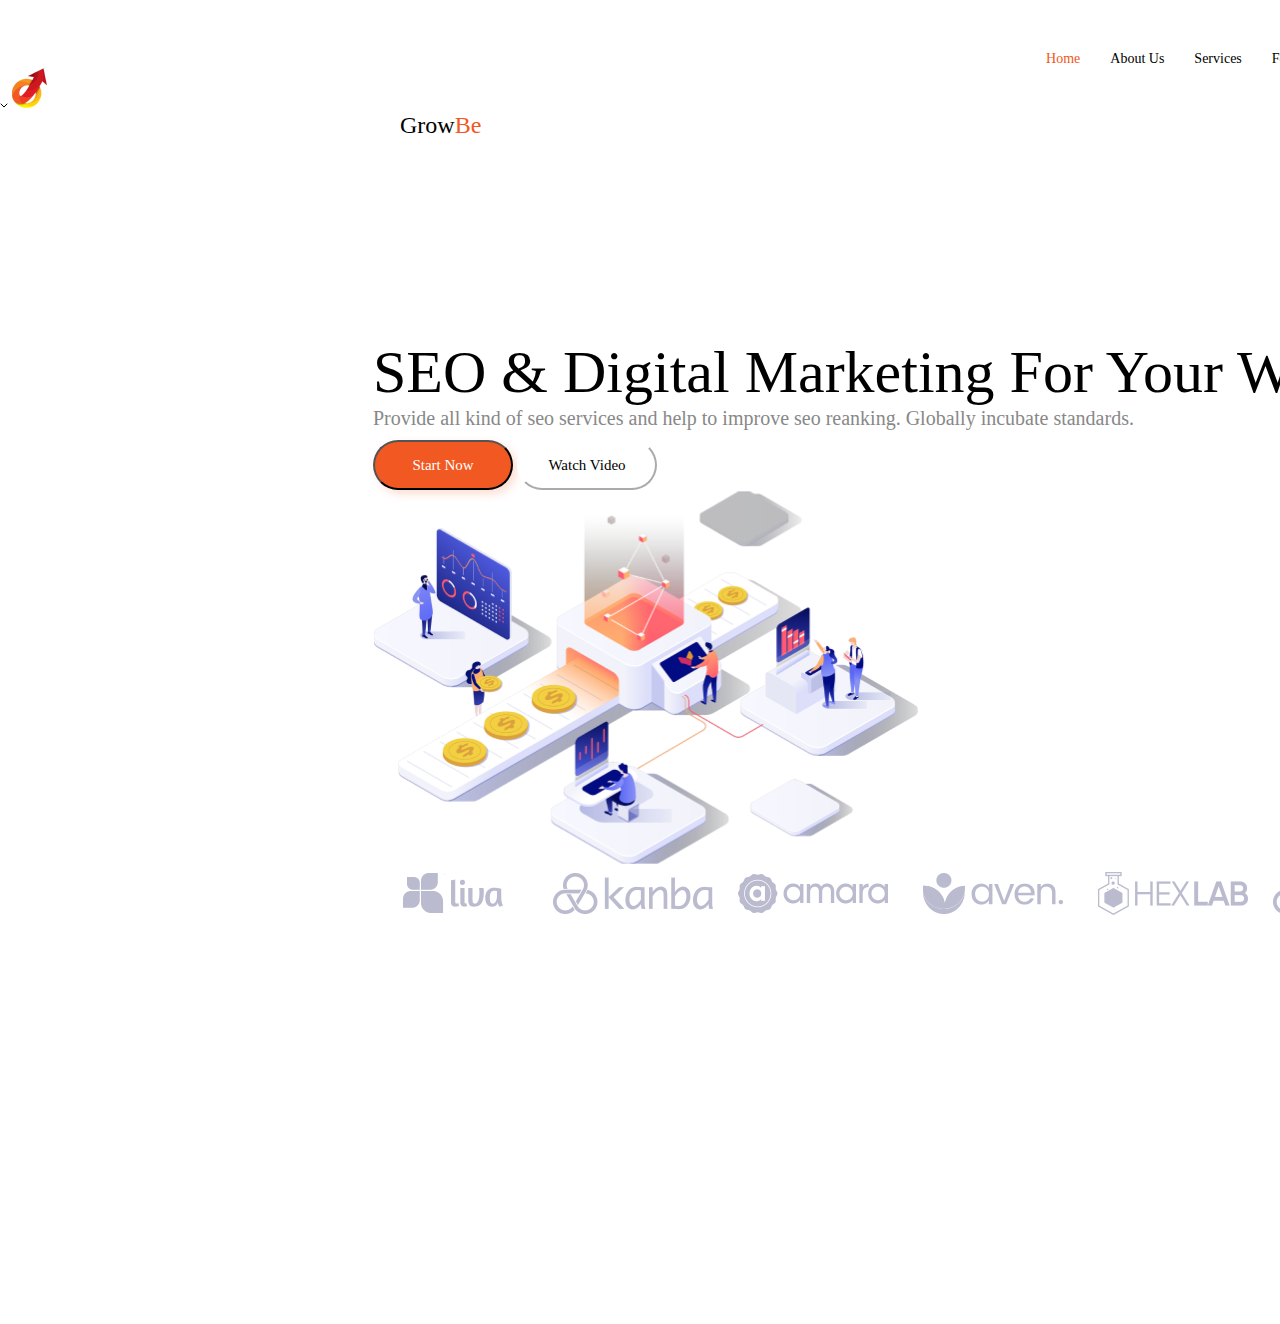
<file: HWNo3/index.html>
<!DOCTYPE html>
<html lang="en">
<head>
    <meta charset="UTF-8">
    <meta name="viewport" content="width=device-width, initial-scale=1.0">
    <title>Document</title>
    <link rel="stylesheet" href="./CSS/style.css">
</head>
<body>
        <header class="header">
            <nav class="header__nav_menu">
                <li class="nav_menu__items"><a class="AHome" href="#">Home</a></li>
                <li class="nav_menu__items"><a href="#">About Us</a></li>
                <li class="nav_menu__items"><a href="#">Services</a></li>
                <li class="nav_menu__items"><a href="#">Features</a></li>
                <li class="nav_menu__items"><a href="#">Team</a></li>
                <li class="nav_menu__items"><a href="#">Blog</a></li>
                <li class="nav_menu__items"><a href="#">Contact</a></li>
            </nav>
        </header>
        <svg xmlns="http://www.w3.org/2000/svg" width="8" height="5" viewBox="0 0 8 5" fill="none">
            <path d="M1 1L4 4L7 1" stroke="black" stroke-linecap="round" stroke-linejoin="round"/>
        </svg>
        <img src="Images/logo.png" alt="">
        <div class="growbe">Grow<span class="be">Be</span>
        </div>
    <main class="main">
        <div class="conteiner">
            <div class="text">
                <h1>SEO & Digital Marketing For Your Website.</h1>
                <p>Provide all kind of seo services and help to improve seo reanking. Globally incubate standards.</p>
            </div>
            <button class="orange">Start Now</button>
            <button class="white">Watch Video</button>
        </div>
        <div class="content">
            <svg width="545" height="375" xmlns="http://www.w3.org/2000/svg">
                <image x="0" y="0" width="545" height="375" href="Images/pngfind-1.png"></image>
            </svg>
        </div>
        <div class="Brand_logo">
            <img src="Images/Liva.png" alt="">
            <img src="Images/kanba.png" alt="">
            <img src="Images/amara.png" alt="">
            <img src="Images/aven.png" alt="">
            <img src="Images/HEXLAB.png" alt="">
            <img src="Images/kanba.png" alt="">
        </div>
    </main>
</body>
</html>
</file>
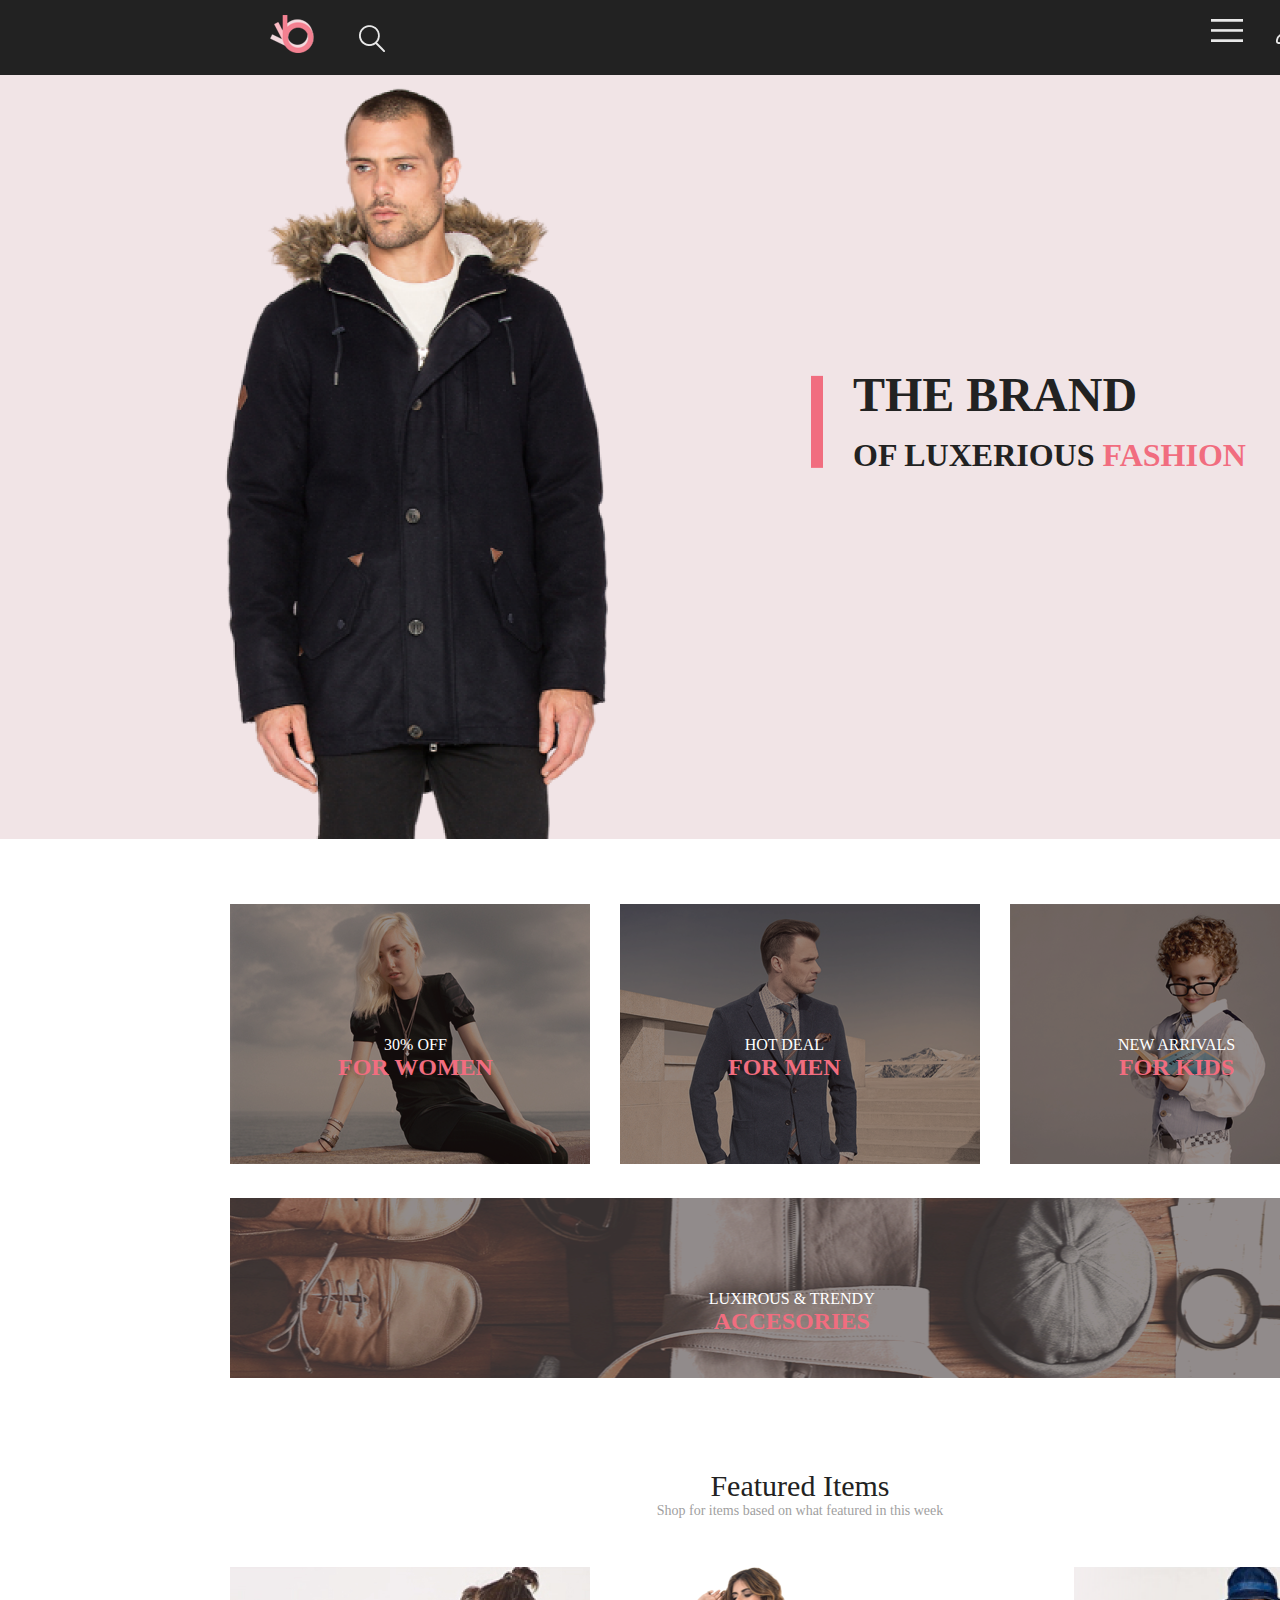
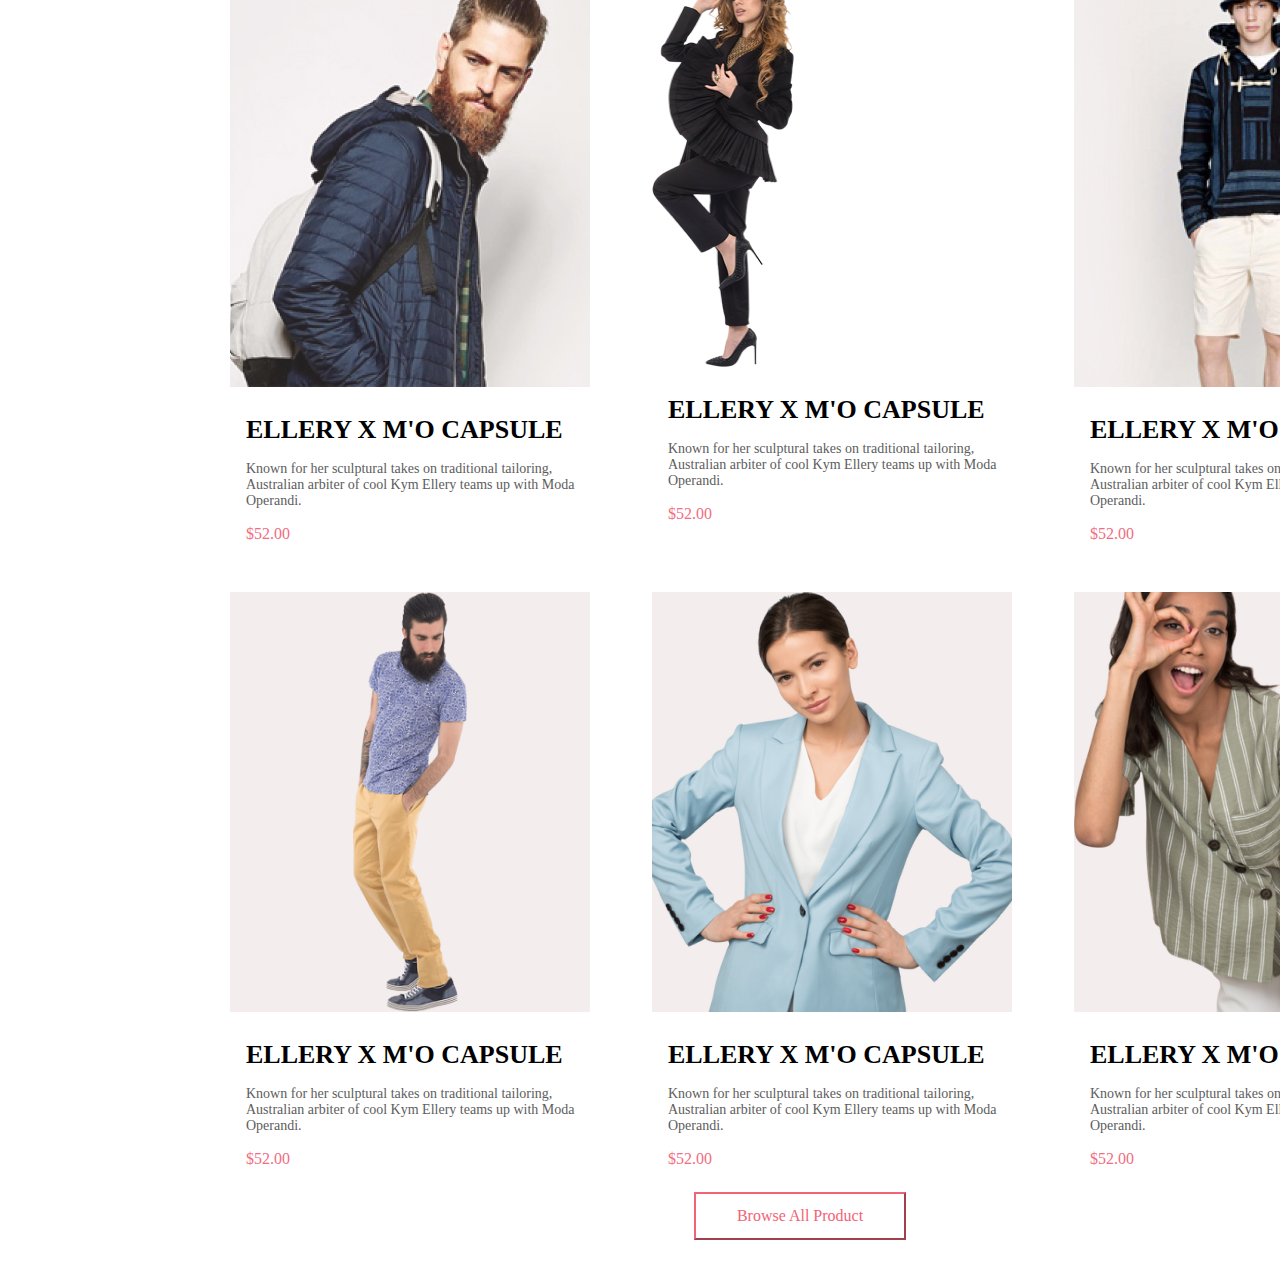
<file: HWNo6/index.html>
<!DOCTYPE html>
<html lang="en">
<head>
    <meta charset="UTF-8">
    <meta name="viewport" content="width=device-width, initial-scale=1.0">
    <title>Document</title>
    <link rel="stylesheet" href="./style/style.css">
</head>
<body>
    <main class="main">
        <div class="header">
            <div class="header__left-group">
                <img class="img1" src="./public/images/group-2.png">
                <img src="./public/images/forma-1.png">
            </div>
            <div class="header__right-group">
                <img src="./public/images/button-copy.png">
            </div>
        </div>
            <div class="group2">
                <div class="image_men">
                    <img src="./public/images/layer-57-removebg-preview-1.png" alt="">
                </div>
                <div class="img_Text">
                    <img src="./public/images/rectangle-16-copy.png" alt="">
                </div>
                <div class="Text">
                    <div class="Brand">THE BRAND<span class="OL"><br/>OF LUXERIOUS </span><span class="F">FASHION</span>
                </div>
            </div>
        </div>
        <div class="group3">
            <div class="blocks">
                <div class="block1">
                    <div class="block__image">
                        <img width="360" height="260" src="./public/images/layer-43.png" alt="">
                        <svg xmlns="http://www.w3.org/2000/svg" width="360" height="260" viewBox="0 0 360 260" fill="none">
                            <path d="M360 0H0V260H360V0Z" fill="#211616" fill-opacity="0.7"/>
                        </svg>
                        <div class="text_image">
                            <div class="OFF">30% OFF<br/><span class="Pink">FOR WOMEN</span></div>
                        </div>
                    </div>
                </div>
                <div class="block2">
                    <div class="block__image">
                        <img width="360" height="260" src="./public/images/rectangle-30.png" alt="">
                        <svg xmlns="http://www.w3.org/2000/svg" width="360" height="260" viewBox="0 0 360 260" fill="none">
                            <path d="M360 0H0V260H360V0Z" fill="#211616" fill-opacity="0.7"/>
                        </svg>
                        <div class="text_image">
                            <div class="HOT">HOT DEAL<br/><span class="Pink">FOR MEN</span></div>
                        </div>
                    </div>
                </div>
                <div class="block3">
                    <div class="block__image">
                        <img width="360" height="260" src="./public/images/rectangle-34.png" alt="">
                        <svg xmlns="http://www.w3.org/2000/svg" width="360" height="260" viewBox="0 0 360 260" fill="none">
                            <path d="M360 0H0V260H360V0Z" fill="#211616" fill-opacity="0.7"/>
                        </svg>
                        <div class="text_image">
                            <div class="ARR">NEW ARRIVALS<br/><span class="Pink">FOR KIDS</span></div>
                        </div>
                    </div>
                </div>
            </div>
            <div class="block4">
                <div class="block4__image">
                    <img width="1140" src="./public/images/rectangle-20.png" alt="">
                    <svg xmlns="http://www.w3.org/2000/svg" width="1140" height="180" viewBox="0 0 1140 180" fill="none">
                        <path d="M1140 0H0V180H1140V0Z" fill="#211616" fill-opacity="0.7"/>
                    </svg>
                    <div class="text_big_image">
                        <div class="LT">LUXIROUS & TRENDY<br/><span class="Pink">ACCESORIES</span></div>
                    </div>
                </div>
            </div>
        </div>
        <div class="group4">
            <div class="header__g4">
                <h1>Featured Items</h1>
                <p>Shop for items based on what featured in this week</p>
            </div>
            <div class="catalogs">
                <div class="catalog1">
                    <img src="./public/images/rectangle-15-copy.jpg" alt="">
                    <div class="text_catalog">
                        <h1>ELLERY X M'O CAPSULE</h1>
                        <p>Known for her sculptural takes on traditional tailoring, Australian arbiter of cool Kym Ellery teams up with Moda Operandi.</p>
                        <h1 class="value">$52.00</h1>
                    </div>
                </div>
                <div class="catalog2">
                    <img src="./public/images/layer-51.png" alt="">
                    <div class="text_catalog">
                        <h1>ELLERY X M'O CAPSULE</h1>
                        <p>Known for her sculptural takes on traditional tailoring, Australian arbiter of cool Kym Ellery teams up with Moda Operandi.</p>
                        <h1 class="value">$52.00</h1>
                    </div>
                </div>
                <div class="catalog3">
                    <img src="./public/images/rectangle-18-copy.png" alt="">
                    <div class="text_catalog">
                        <h1>ELLERY X M'O CAPSULE</h1>
                        <p>Known for her sculptural takes on traditional tailoring, Australian arbiter of cool Kym Ellery teams up with Moda Operandi.</p>
                        <h1 class="value">$52.00</h1>
                    </div>
                </div>
                <div class="catalog4">
                    <img src="./public/images/rectangle-19-copy.png" alt="">
                    <div class="text_catalog">
                        <h1>ELLERY X M'O CAPSULE</h1>
                        <p>Known for her sculptural takes on traditional tailoring, Australian arbiter of cool Kym Ellery teams up with Moda Operandi.</p>
                        <h1 class="value">$52.00</h1>
                    </div>
                </div>
                <div class="catalog5">
                    <img src="./public/images/rectangle-20-copy.png" alt="">
                    <div class="text_catalog">
                        <h1>ELLERY X M'O CAPSULE</h1>
                        <p>Known for her sculptural takes on traditional tailoring, Australian arbiter of cool Kym Ellery teams up with Moda Operandi.</p>
                        <h1 class="value">$52.00</h1>
                    </div>
                </div>
                <div class="catalog6">
                    <img src="./public/images/rectangle-21-copy.png" alt="">
                    <div class="text_catalog">
                        <h1>ELLERY X M'O CAPSULE</h1>
                        <p>Known for her sculptural takes on traditional tailoring, Australian arbiter of cool Kym Ellery teams up with Moda Operandi.</p>
                        <h1 class="value">$52.00</h1>
                    </div>
                </div>
            </div>
            <div class="button">
                <button>Browse All Product</button>
            </div>
        </div>
    </main>
</body>
</html>
</file>
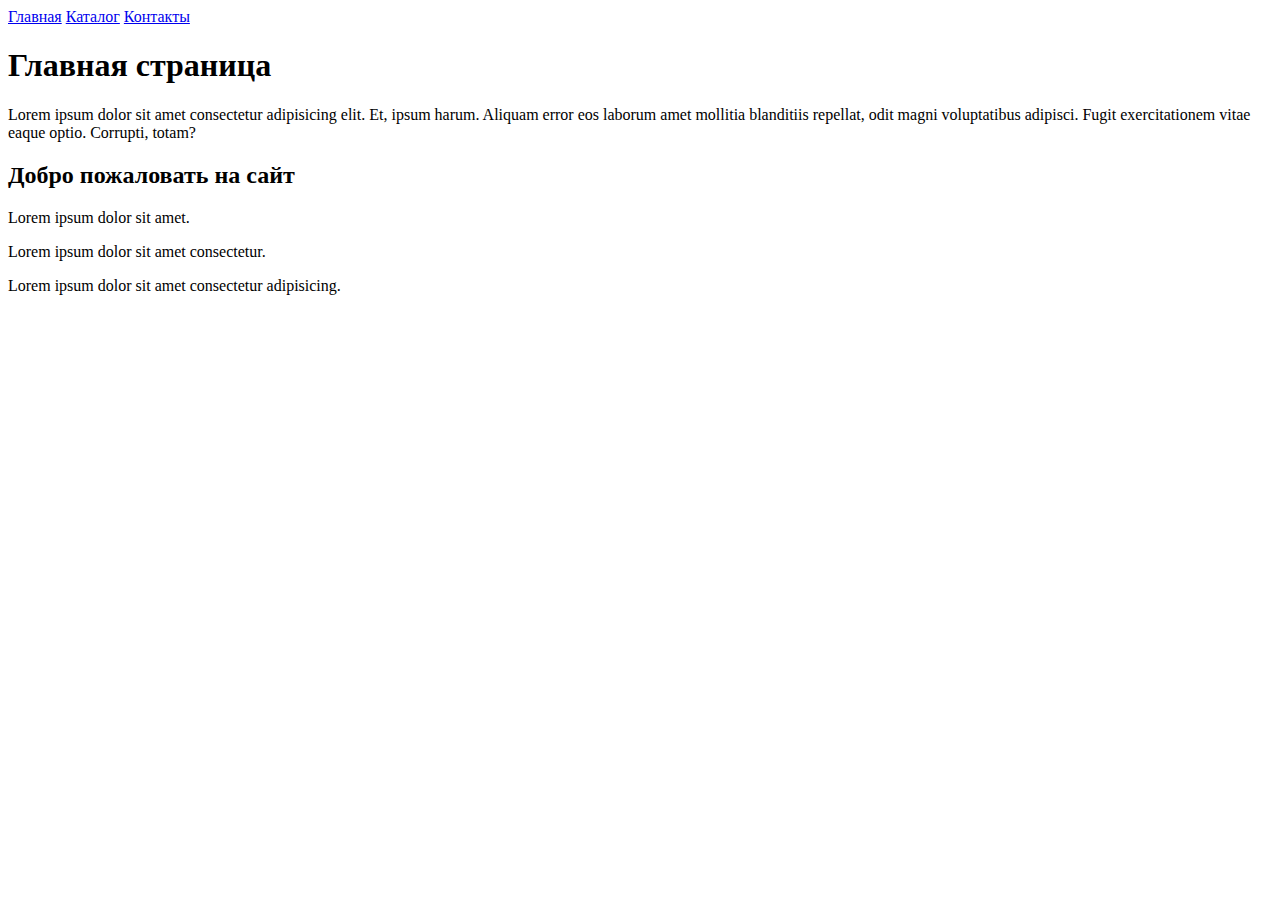
<file: HWNo1/indexHW.html>
<!DOCTYPE html>
<html lang="en">
<head>
    <meta charset="UTF-8">
    <meta name="viewport" content="width=device-width, initial-scale=1.0">
    <title>Document</title>
</head>
<body>
    <a href="indexHW.html">Главная</a>
    <a href="./catalog/catalog.html">Каталог</a>
    <a href="#">Контакты</a>
    <h1>Главная страница</h1>
    <p>Lorem ipsum dolor sit amet consectetur adipisicing elit. Et, ipsum harum. Aliquam error eos laborum amet mollitia blanditiis repellat, odit magni voluptatibus adipisci. Fugit exercitationem vitae eaque optio. Corrupti, totam?</p>
    <h2>Добро пожаловать на сайт</h2>
    <p>Lorem ipsum dolor sit amet.</p>
    <p>Lorem ipsum dolor sit amet consectetur.</p>
    <p>Lorem ipsum dolor sit amet consectetur adipisicing.</p>
</body>
</html>
</file>
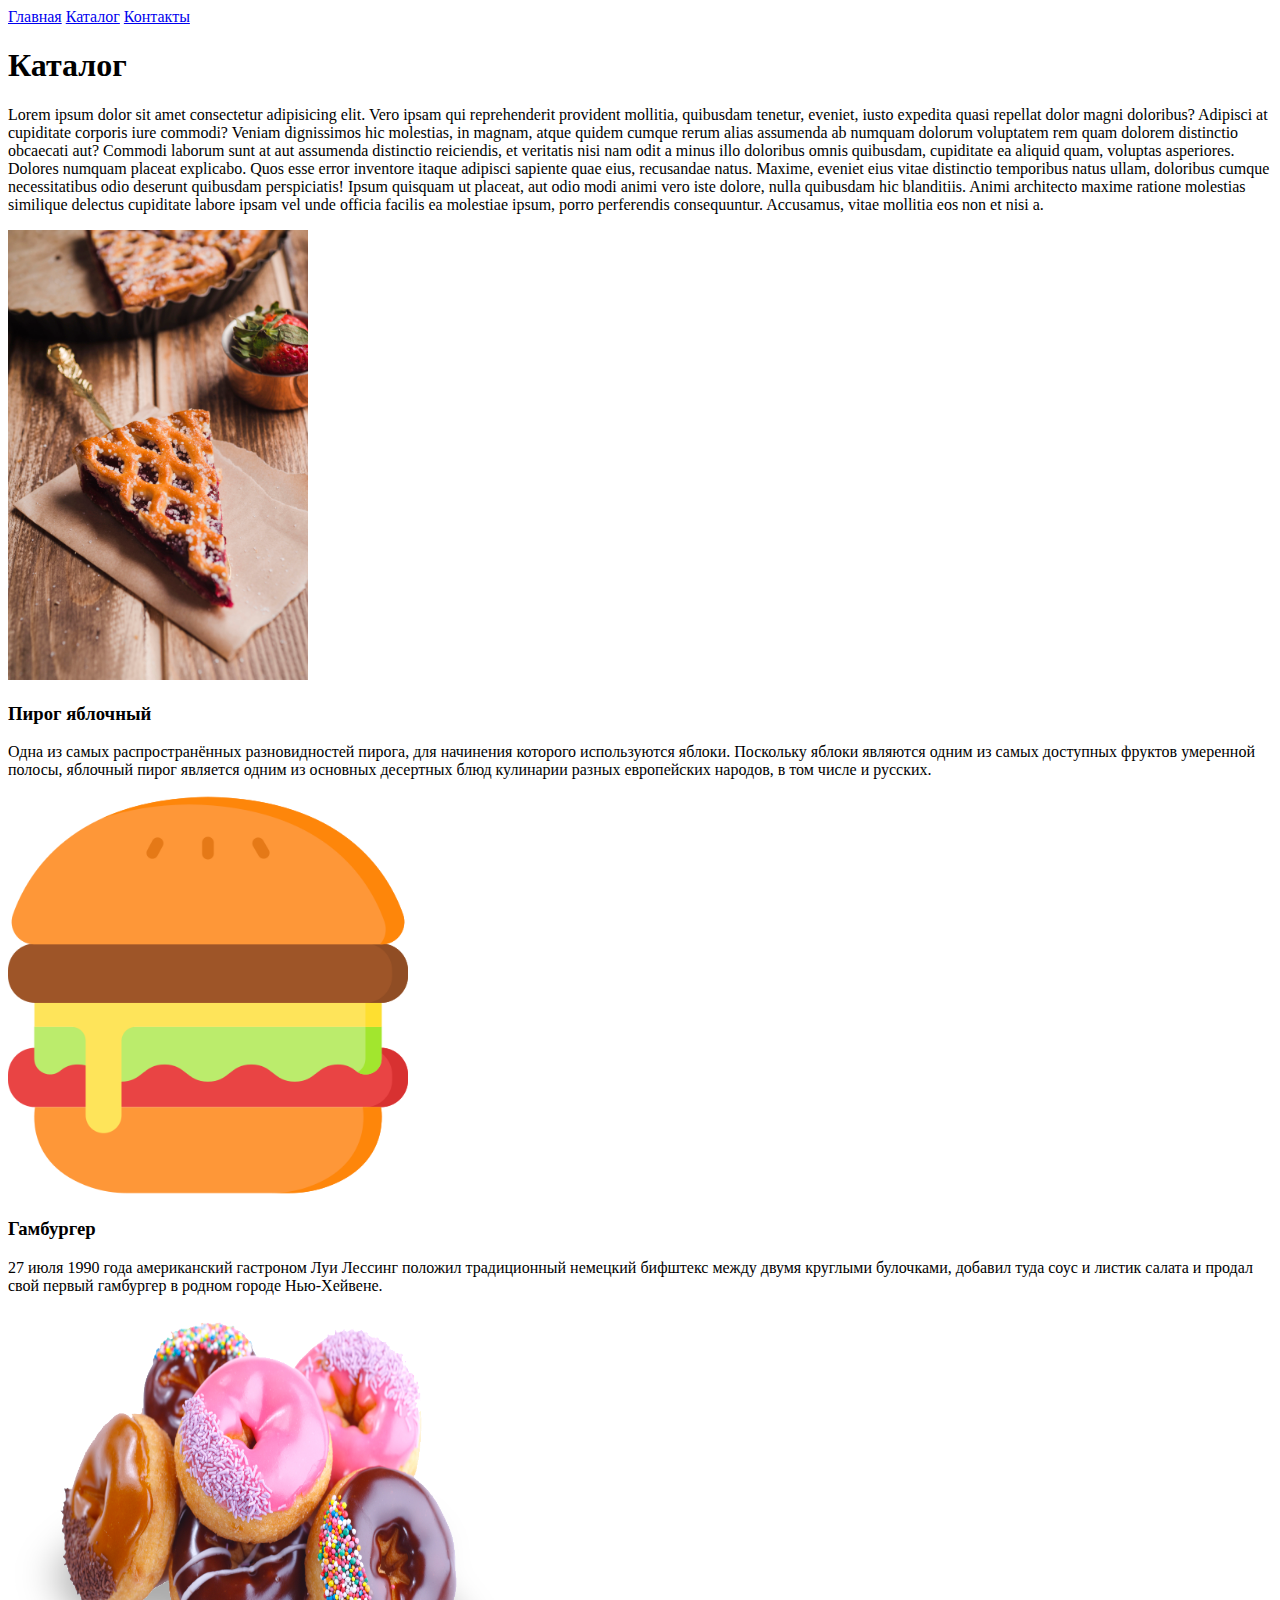
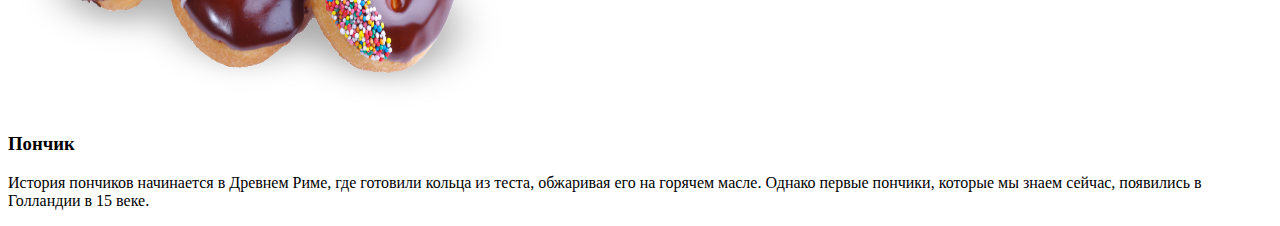
<file: HWNo1/catalog/catalog.html>
<!DOCTYPE html>
<html lang="en">
<head>
    <meta charset="UTF-8">
    <meta name="viewport" content="width=device-width, initial-scale=1.0">
    <title>Document</title>
</head>
<body>
    <nav>
        <a href="../indexHW.html">Главная</a>
        <a href="catalog.html">Каталог</a>
        <a href="#">Контакты</a>
    </nav>
    <h1>Каталог</h1>
    <p>Lorem ipsum dolor sit amet consectetur adipisicing elit. Vero ipsam qui reprehenderit provident mollitia, quibusdam tenetur, eveniet, iusto expedita quasi repellat dolor magni doloribus? Adipisci at cupiditate corporis iure commodi? Veniam dignissimos hic molestias, in magnam, atque quidem cumque rerum alias assumenda ab numquam dolorum voluptatem rem quam dolorem distinctio obcaecati aut? Commodi laborum sunt at aut assumenda distinctio reiciendis, et veritatis nisi nam odit a minus illo doloribus omnis quibusdam, cupiditate ea aliquid quam, voluptas asperiores. Dolores numquam placeat explicabo. Quos esse error inventore itaque adipisci sapiente quae eius, recusandae natus. Maxime, eveniet eius vitae distinctio temporibus natus ullam, doloribus cumque necessitatibus odio deserunt quibusdam perspiciatis! Ipsum quisquam ut placeat, aut odio modi animi vero iste dolore, nulla quibusdam hic blanditiis. Animi architecto maxime ratione molestias similique delectus cupiditate labore ipsam vel unde officia facilis ea molestiae ipsum, porro perferendis consequuntur. Accusamus, vitae mollitia eos non et nisi a.</p>
    <img src="../img/Pie.jpg" alt="Пирог" width="300" height="450">
    <h3>Пирог яблочный</h3>
    <p>Одна из самых распространённых разновидностей пирога, для начинения которого используются яблоки. Поскольку яблоки являются одним из самых доступных фруктов умеренной полосы, яблочный пирог является одним из основных десертных блюд кулинарии разных европейских народов, в том числе и русских.</p>
    <img src="../img/hamburger.png" alt="Гамбургер" width="400" height="400">
    <h3>Гамбургер</h3>
    <p>27 июля 1990 года американский гастроном Луи Лессинг положил традиционный немецкий бифштекс между двумя круглыми булочками, добавил туда соус и листик салата и продал свой первый гамбургер в родном городе Нью-Хейвене.</p>
    <img src="../img/Пончик.png" alt="Пончик" width="500" height="400">
    <h3>Пончик</h3>
    <p>История пончиков начинается в Древнем Риме, где готовили кольца из теста, обжаривая его на горячем масле. Однако первые пончики, которые мы знаем сейчас, появились в Голландии в 15 веке.</p>
</body>
</html>
</file>
<file: HWNo3/CSS/style.css>
* {
    margin: 0;
    padding: 0;
}

a {
    text-decoration: none;
    color: #000;
}

.AHome {
    color: #F25822;
}

html {
    width: 1920px;
    height: 943px;
    flex-shrink: 0;
}

body {
    display: block;
    background-color: #FFF;
}

header {
    font-family: Gilroy-SemiBold;
    font-size: 14px;
    font-style: normal;
    font-weight: 400;
    line-height: normal;
}

.header__nav_menu {
    width: 533px;
    height: 17px;
    flex-shrink: 0;
    margin: 51px 643px 0 1012px;
    display: flex;
    list-style-type: none;
    justify-content: center;
    gap: 30px;
    height: 17px;
}

.main {
    padding: 100px 1025px 405px 373px;
}

.conteiner {
    margin-right: calc(50% - 960px);
}

.Brand_logo {
    display: flex;
    gap: 20px;

}

.text {
    padding: 10px 0;
}

h1 {
    color: #000;
    font-family: Gilroy-Bold;
    font-size: 60px;
    font-style: normal;
    font-weight: 400;
    line-height: normal;
}

.growbe {
    margin: 0px 0px 89px 400px;
    justify-content: left;
    position: relative;
    color: #000;
    font-family: Gilroy-Bold;
    font-size: 24px;
    font-style: normal;
    font-weight: 400;
    line-height: normal;
}

.be {
    position: relative;
    color: #F25822;
    font-family: Gilroy-Bold;
    font-size: 24px;
    font-style: normal;
    font-weight: 400;
    line-height: normal;
}

p {
    color: #888;
    font-family: Gilroy-Medium;
    font-size: 20px;
    font-style: normal;
    font-weight: 400;
    line-height: normal;
}

.orange {
    width: 140px;
    height: 50px;
    flex-shrink: 0;
    border-radius: 50px;
    background: #F25822;
    box-shadow: 4px 4px 8px 0px rgba(242, 88, 34, 0.20);
    color: #FFF;
    font-family: Gilroy-Bold;
    font-size: 15px;
    font-style: normal;
    font-weight: 400;
    line-height: normal;
}

.white {
    width: 140px;
    height: 50px;
    border-radius: 50px;
    border-color: #FFF;
    background: #FFF;
    color: #000;
    font-family: Gilroy-Bold;
    font-size: 15px;
    font-style: normal;
    font-weight: 400;
    line-height: normal;
}
</file>
<file: HWNo6/style/style.css>
* {
    margin: 0;
    padding: 0;
}
@media screen and (min-width: 1200px) {
    .header {
        width: 1600px;
        height: 75px;
        flex-shrink: 0;
        background-color: #222222;
    }
    
    .img1 {
        margin: 0px 40px;
    }
    
    .header__left-group {
        float: left;
        padding: 15px 0px 0px 230px;
    }
    
    .header__right-group {
        float: right;
        padding: 15px 230px;
    }
    
    .group2 {
        width: 1600px;
        height: 764px;
        flex-shrink: 0;
        background-color: #F1E4E6;
        display: flex;
    }
    
    .Text {
        width: 405px;
        height: 200px;
        padding: 292px 20px;
    }
    
    .img_Text {
        margin: 300px 10px;
    }
    
    .Brand {
        color: #222;
        font-family: Lato;
        font-size: 48px;
        font-style: normal;
        font-weight: 900;
        line-height: normal;
    }
    
    .OL {
        color: #222;
        font-family: Lato;
        font-size: 32px;
        font-style: normal;
        font-weight: 700;
        line-height: normal;
    }
    
    .F {
        color: #F16D7F;
        font-family: Lato;
        font-size: 32px;
        font-style: normal;
        font-weight: 700;
        line-height: normal;
    }
    
    .group3 {
        padding: 65px 0 95px 230px;
        width: 1140px;
        height: 470px;
        flex-shrink: 0;
    }
    
    .blocks {
        display: grid;
        grid-template-columns: 1fr 1fr 1fr;
        justify-items: center;
        grid-gap: 30px;
        margin-bottom: 30px;
    }
    
    .block__image {
        position: relative;
    }
    
    .block__image svg {
        position: absolute;
        top: 0;
        left: 0;
        opacity: 0.7;
    }
    
    .block4 {
        display: grid;
        justify-items: center;
    }
    
    .block4__image {
        position: relative;
    }
    
    .block4__image svg {
        position: absolute;
        top: 0;
        left: 0;
        opacity: 0.7;
    }
    
    .text_image {
        position: absolute;
        top: 50%;
        left: 30%;
        color: #FFF;
        text-align: center;
        font-family: Lato;
        font-size: 16px;
        font-style: normal;
        font-weight: 400;
        line-height: normal;
    }
    
    .Pink {
        color: #F16D7F;
        font-family: Lato;
        font-size: 24px;
        font-style: normal;
        font-weight: 700;
        line-height: normal;
    }
    
    .text_big_image {
        position: absolute;
        top: 50%;
        left: 42%;
        color: #FFF;
        text-align: center;
        font-family: Lato;
        font-size: 16px;
        font-style: normal;
        font-weight: 400;
        line-height: normal;
    }
    
    .group4 {
        width: 1140px;
        height: 1395px;
        flex-shrink: 0;
        padding: 0 0 10px 230px;
    }
    
    .header__g4 {
        text-align: center;
        padding: 0 0 48px 0;
    }
    
    .header__g4 h1 {
        color: #222;
        font-family: Lato;
        font-size: 30px;
        font-style: normal;
        font-weight: 400;
        line-height: normal;
    }
    
    .header__g4 p {
        color: #9F9F9F;
        font-family: Lato;
        font-size: 14px;
        font-style: normal;
        font-weight: 400;
        line-height: normal;
    }
    
    .catalogs {
        display: grid;
        grid-template-columns: 1fr 1fr 1fr;
        grid-column-gap: 30px;
        grid-row-gap: 25px;
    }
    
    .text_catalog {
        display: flex;
        width: 360px;
        padding: 24px 16px;
        flex-direction: column;
        justify-content: center;
        align-items: flex-start;
        gap: 16px;
        color: #000;
        font-family: Lato;
        font-size: 13px;
        font-style: normal;
        font-weight: 400;
        line-height: normal;
    }
    
    .text_catalog p {
        color: #5D5D5D;
        font-family: Lato;
        font-size: 14px;
        font-style: normal;
        font-weight: 300;
        line-height: normal;
    }
    
    .value {
        color: #F16D7F;
        font-family: Lato;
        font-size: 16px;
        font-style: normal;
        font-weight: 400;
        line-height: normal;
    }
    
    .catalogs img{
        position: relative;
    }
    
    .catalogs svg {
        position: absolute;
        top: 0;
        left: 0;
    }
    
    .button {
        padding: 48px 0 120;
        display: flex;
        justify-content: center;
    }
    
    .group4 button {
        width: 212px;
        height: 48px;
        flex-shrink: 0;
        display: flex;
        justify-content: center;
        align-items: center;
        color: #F26376;
        font-family: Lato;
        font-size: 16px;
        font-style: normal;
        font-weight: 400;
        line-height: normal;
        background-color: #FFF;
        border-color: #F26376;
    }

    .footer {
        padding: 110px;
        width: 1600px;
        height: 340px;
        background-color: #222224;;
    }

    .groupf_1 {
        display: grid;
        grid-template-columns: 1fr 1fr 1fr;
        margin: 100px 150px 0px 20px;
        padding: 0 0 220px;
    }
    .groupf_1 img {
        margin: 20px;
        display: block;
        margin-left: auto;
        margin-right: auto;
    }
    .groupf_1 h1{
        margin: 20px;
        color: #FBFBFB;
        font-family: Lato;
        font-size: 19.96px;
        font-style: normal;
        font-weight: 400;
        line-height: normal;
        text-align: center;
    }
    .groupf_1 p{
        color: #FBFBFB;
        text-align: center;
        font-family: Lato;
        font-size: 13.972px;
        font-style: normal;
        font-weight: 300;
        line-height: normal;
    }

    .image {
        background-image: url("../public/images/layer-40.png");
        background-size: cover;
        background:rgba(244, 244, 244, 0.70);
        position: absolute;
        transform: scale(1.14);
    }
    .groupf_2 {
        width: 1712px;
        height: 480px;
        align-items: center;
        text-align: center;
        position: relative;
        display: grid;
        grid-template-columns: 1fr 1fr;
        background:rgba(244, 244, 244, 0.70);
    }
    .groupf_2 p{
        color: #222224;
        font-family: Lato;
        font-size: 20px;
        font-style: italic;
        font-weight: 400;
        line-height: normal;
    }
    .groupf_2 h1{
        color: #222224;
        text-align: center;
        font-family: Lato;
        font-size: 24px;
        font-style: normal;
        font-weight: 700;
        line-height: 167.2%;
    }
    .for {
        color: #222224;
        font-family: Lato;
        font-size: 18px;
        font-style: normal;
        font-weight: 400;
        line-height: 167.2%;
    }

    input {
        background-image: url("../public/images/rounded-rectangle-5.png");
        border: none;
        padding: 17px;
    }
    .but {
        background-image: url("../public/images/rounded-rectangle-5-copy.png");
        border: none;
        padding: 17px 20px;
    }

    .groupf_3 {
        width: 1600px;
        height: 79px;
        background-color: #222224;
        display: flex;
        align-items: flex-start;
    }
    .groupf_3 p {
        flex: 0.5;
        color: #FBFBFB;
        font-family: Lato;
        font-size: 16px;
        font-style: normal;
        font-weight: 400;
        line-height: normal;
        text-align: center;
        margin: 30px 230px 230px 30px;
    }
    .groupf_3 img {
        width: 32px;
        height: 32px;
        background-color: white;
        display: flex;
        margin: 30px 0 0 30px;
    }
}

@media screen and (max-width: 768px) {
    .header {
            width: 100%;
            height: 75px;
            flex-shrink: 0;
            background-color: #222222;
        }
    
    .img1 {
        margin: 0px 40px;
    }
    
    .header__left-group {
        display: flex;
        align-items: center;
        padding-left: 230px;
        flex: 1;
    }
    
    .header__right-group {
        display: flex;
        align-items: center;
        justify-content: flex-end;
        padding-right: 230px;
        flex: 1;
    }
    
    .group2 {
        width: 100%;
        height: 764px;
        flex-shrink: 0;
        background-color: #F1E4E6;
        display: flex;
        align-items: center;
    }
    
    .Text {
        width: 405px;
        height: 200px;
        padding: 0 20px;
    }
    
    .img_Text {
        margin: 0px 10px;
    }
    
    .Brand {
        color: #222;
        font-family: Lato;
        font-size: 48px;
        font-style: normal;
        font-weight: 900;
        line-height: normal;
    }
    
    .OL {
        color: #222;
        font-family: Lato;
        font-size: 32px;
        font-style: normal;
        font-weight: 700;
        line-height: normal;
    }
    
    .F {
        color: #F16D7F;
        font-family: Lato;
        font-size: 32px;
        font-style: normal;
        font-weight: 700;
        line-height: normal;
    }
    
    .group3 {
        padding: 65px 0 95px 5%;
        width: 90%;
        height: 470px;
        flex-shrink: 0;
        margin: 0 auto;
    }
    
    .blocks {
        display: grid;
        grid-template-columns: repeat(3, 1fr);
        justify-items: center;
        grid-gap: 30px;
        margin-bottom: 30px;
    }
    
    .block__image {
        position: relative;
    }
    
    .block__image svg {
        position: absolute;
        top: 0;
        left: 0;
        opacity: 0.7;
    }
    
    .block4 {
        display: grid;
        justify-items: center;
    }
    
    .block4__image {
        position: relative;
    }
    
    .block4__image svg {
        position: absolute;
        top: 0;
        left: 0;
        opacity: 0.7;
    }
    
    .text_image {
        position: absolute;
        top: 50%;
        left: 30%;
        color: #FFF;
        text-align: center;
        font-family: Lato;
        font-size: 16px;
        font-style: normal;
        font-weight: 400;
        line-height: normal;
    }
    
    .Pink {
        color: #F16D7F;
        font-family: Lato;
        font-size: 24px;
        font-style: normal;
        font-weight: 700;
        line-height: normal;
    }
    
    .text_big_image {
        position: absolute;
        top: 50%;
        left: 42%;
        color: #FFF;
        text-align: center;
        font-family: Lato;
        font-size: 16px;
        font-style: normal;
        font-weight: 400;
        line-height: normal;
    }
    
    .group4 {
        width: 90%;
        height: auto;
        flex-shrink: 0;
        padding: 0 0 0 5%;
        margin: 0 auto;
    }
    
    .header__g4 {
        text-align: center;
        padding-bottom: 48px;
    }
    
    .header__g4 h1 {
        color: #222;
        font-family: Lato;
        font-size: 30px;
        font-style: normal;
        font-weight: 400;
        line-height: normal;
    }
    
    .header__g4 p {
        color: #9F9F9F;
        font-family: Lato;
        font-size: 14px;
        font-style: normal;
        font-weight: 400;
        line-height: normal;
    }
    
    .catalogs {
        display: grid;
        grid-template-columns: repeat(3, 1fr);
        grid-column-gap: 30px;
        grid-row-gap: 25px;
    }
    
    .text_catalog {
        display: flex;
        width: 360px;
        padding: 24px 16px;
        flex-direction: column;
        justify-content: center;
        align-items: flex-start;
        gap: 16px;
        color: #000;
        font-family: Lato;
        font-size: 13px;
        font-style: normal;
        font-weight: 400;
        line-height: normal;
    }
    
    .text_catalog p {
        color: #5d5d5d;
        font-family: Lato;
        font-size: 14px;
        font-style: normal;
        font-weight: 300;
        line-height: normal;
    }

    .value {
        color: #f16d7f;
        font-family: Lato;
        font-size: 16px;
        font-style: normal;
        font-weight: 400;
        line-height: normal;
    }
    
    .catalogs img {
        position: relative;
    }
    
    .catalogs svg {
        position: absolute;
        top: 0;
        left: 0;
    }
    
    .button {
        padding: 48px;
        display: flex;
        justify-content: center;
    }
    
    button {
        width: 212px;
        height: 48px;
        flex-shrink: 0;
        display: flex;
        justify-content: center;
        align-items: center;
        color: #f26376;
        font-family: Lato;
        font-size: 16px;
        font-style: normal;
        font-weight: 400;
        line-height: normal;
        background-color: #fff;
        border-color: #f26376;
    }
    
    .catalogs {
        display: grid;
        grid-template-columns: repeat(2, minmax(0, 1fr));
        gap: 32px;
    }
    .catalogs .catalog_item {
        display: flex;
        flex-direction: column;
    }
    
    .catalogs .catalog_item img {
        width: 100%;
    }

    .catalogs .catalog_item h3 {
        margin-top: 16px;
        margin-bottom: 8px;
        color: #333333;
        font-family: Lato;
        font-size: 20px;
        font-weight: bold;
    }
    
    .catalogs .catalog_item p {
        margin: 0;
        color: #5d5d5d;
        font-family: Lato;
        font-size: 14px;
        font-weight: 300;
        line-height: normal;
    }
    
    .catalogs .catalog_item .value {
        margin-top: auto;
    }
}

@media screen and (max-width: 320px) {
    .header {
        width: 320px;
        height: 60px;
    }
    
    .img1 {
        margin: 0px 10px;
    }
    
    .header__left-group {
        padding: 10px 0px 0px 10px;
    }
    
    .header__right-group {
        padding: 10px 10px;
    }
    
    .group2 {
        width: 320px;
        height: auto;
        flex-direction: column;
    }
    
    .Text {
        width: 280px;
        height: auto;
        padding: 20px;
    }
    
    .img_Text {
        margin: 20px 10px;
    }
    
    .Brand {
        font-size: 24px;
    }
    
    .OL {
        font-size: 20px;
    }
    
    .F {
        font-size: 20px;
    }
    
    .group3 {
        padding: 10px;
        width: 300px;
        height: auto;
    }
    
    .blocks {
        grid-template-columns: 1fr;
        justify-items: center;
    }
    
    .block__image svg {
        width: 100%;
        height: 100%;
    }
    
    .block4__image svg {
        width: 100%;
        height: 100%;
    }
    
    .text_image {
        top: 35%;
        left: 20%;
        font-size: 12px;
    }
    
    .Pink {
        font-size: 16px;
    }
    
    .text_big_image {
        top: 35%;
        left: 30%;
        font-size: 12px;
    }
    
    .group4 {
        width: 300px;
        height: auto;
        padding: 0 10px;
    }
    
    .header__g4 h1 {
        font-size: 20px;
    }
    
    .header__g4 p {
        font-size: 12px;
    }
    
    .catalogs {
        grid-template-columns: 1fr;
        grid-row-gap: 10px;
    }
    
    .text_catalog {
        width: 300px;
        padding: 10px;
        align-items: center;
        text-align: center;
    }
    
    .text_catalog p {
        font-size: 12px;
    }

    .value {
        color: #F16D7F;
        font-family: Lato;
        font-size: 16px;
        font-style: normal;
        font-weight: 400;
        line-height: normal;
    }
    
    .catalogs img{
        position: relative;
    }
    
    .catalogs svg {
        position: absolute;
        top: 0;
        left: 0;
    }
    
    .button {
        padding: 48px;
        display: flex;
        justify-content: center;
    }
    
    button {
        width: 212px;
        height: 48px;
        flex-shrink: 0;
        display: flex;
        justify-content: center;
        align-items: center;
        color: #F26376;
        font-family: Lato;
        font-size: 16px;
        font-style: normal;
        font-weight: 400;
        line-height: normal;
        background-color: #FFF;
        border-color: #F26376;
    }
}
</file>
